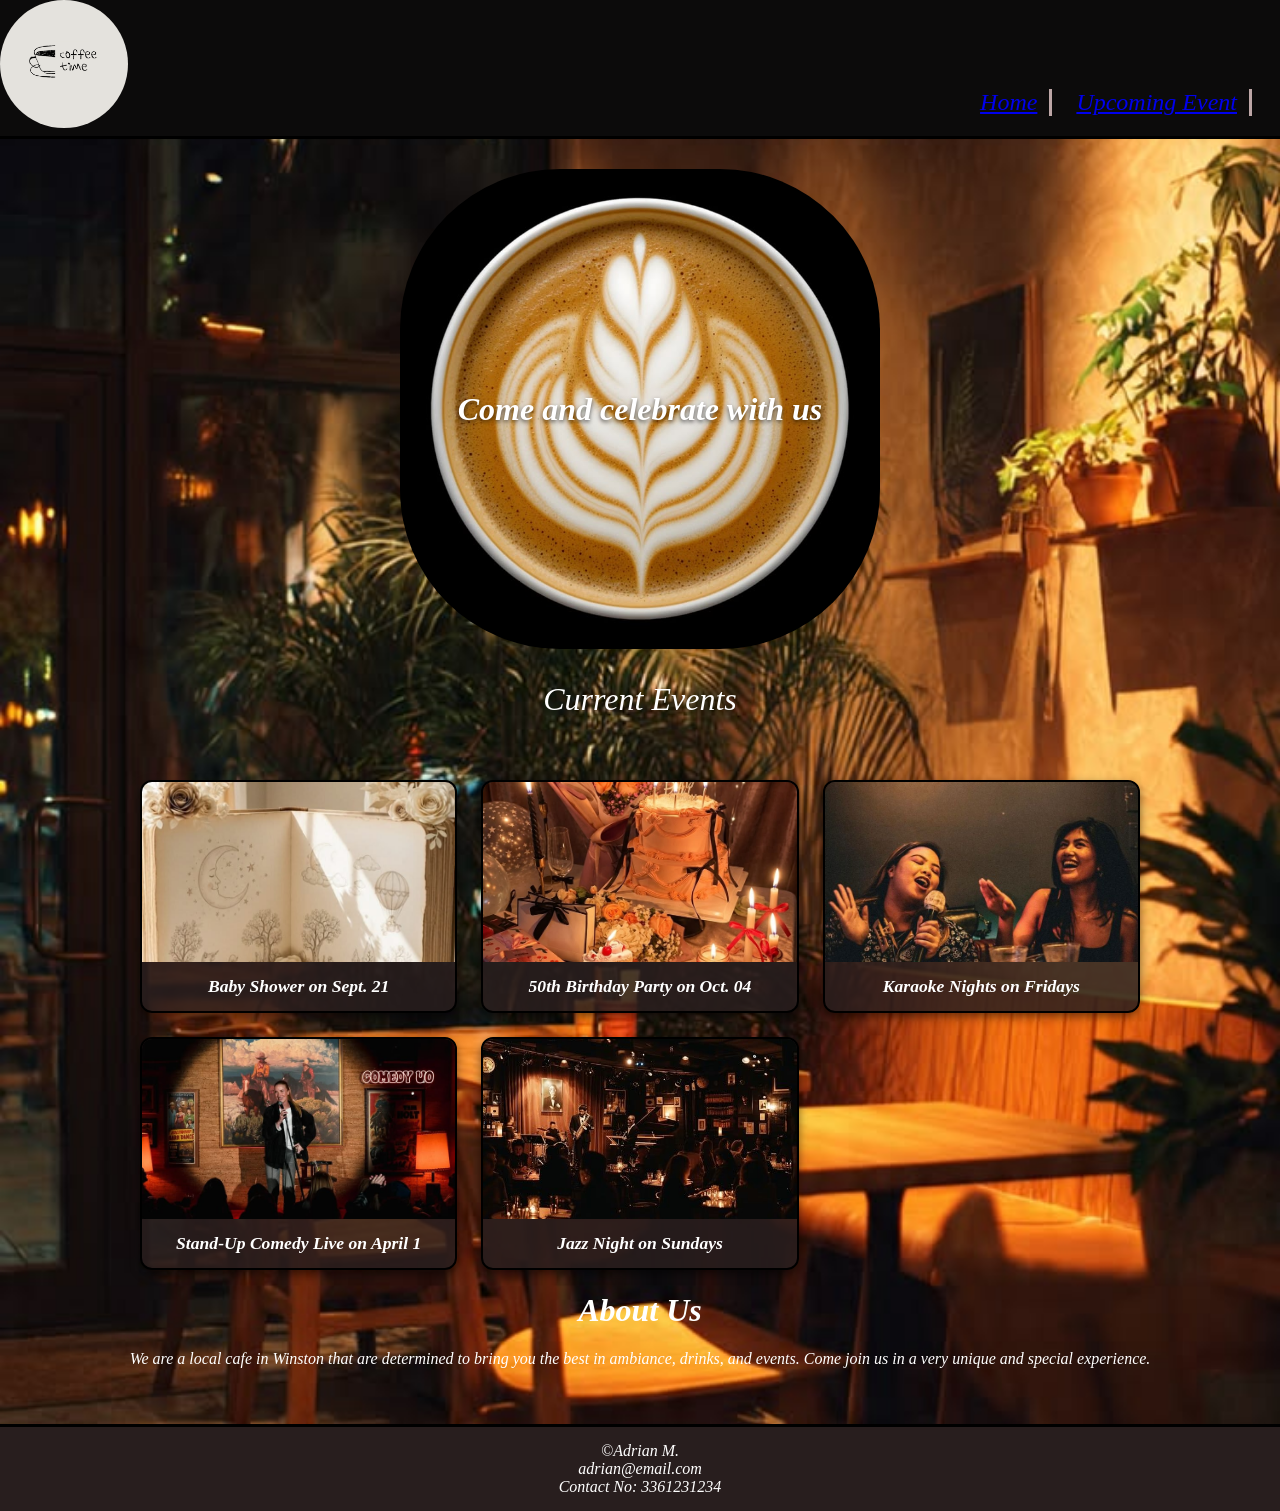
<file: index.html>
<!DOCTYPE html>
<html lang="en">

<head>
    <meta charset="UTF-8">
    <meta name="viewport" content="width=device-width, initial-scale=1.0">
    <title>Document</title>
    <link rel="stylesheet" href="styles.css">
    <script src="script.js" defer></script>
</head>

<body>

    <header id="web-header">
        <img src="images/Coffee_Time_Website_Logo.png" alt="Logo" class="logo" id="web-logo">
        <nav id="nav-bar">
            <a href="index.html" class="nav-link">Home</a>
            <a href="event.html" class="nav-link">Upcoming Event</a>
        </nav>
    </header>

    <div id="index-body">
        <div id="event-container">
            <img src="images/latte-hero.jpg" alt="latte-art-image" id="latte-image">
            <p class="overlay-text"><strong>Come and celebrate with us</strong></p>
            <p id="info-text">Current Events</p>
        </div>

        <div id="current-events">
            <div class="event-card">
                <img src="images/baby-shower.jpg" alt="baby-shower-image" class="event-images">
                <p class="event-desc">Baby Shower on Sept. 21</p>
            </div>
            <div class="event-card">
                <img src="images/birthday.jpg" alt="birthday-image" class="event-images">
                <p class="event-desc">50th Birthday Party on Oct. 04</p>
            </div>
            <div class="event-card">
                <img src="images/karaoke-night.jpg" alt="karaoke-image" class="event-images">
                <p class="event-desc">Karaoke Nights on Fridays</p>
            </div>
            <div class="event-card">
                <img src="images/comedy-night.jpg" alt="comedy-night-image" class="event-images">
                <p class="event-desc">Stand-Up Comedy Live on April 1</p>
            </div>
            <div class="event-card">
                <img src="images/jazz-night.jpg" alt="jazz-night-image" class="event-images">
                <p class="event-desc">Jazz Night on Sundays</p>
            </div>
        </div>
        <div id="about-us">
            <h1>About Us</h1>
            <p>We are a local cafe in Winston that are determined to bring you the best
                in ambiance, drinks, and events. Come join us in a very unique and special experience.
            </p>
        </div>

    </div>
    <footer id="footer">
        &copy;Adrian M.
        <br>
        adrian@email.com
        <br>
        Contact No: 3361231234
    </footer>

</body>

</html>
</file>
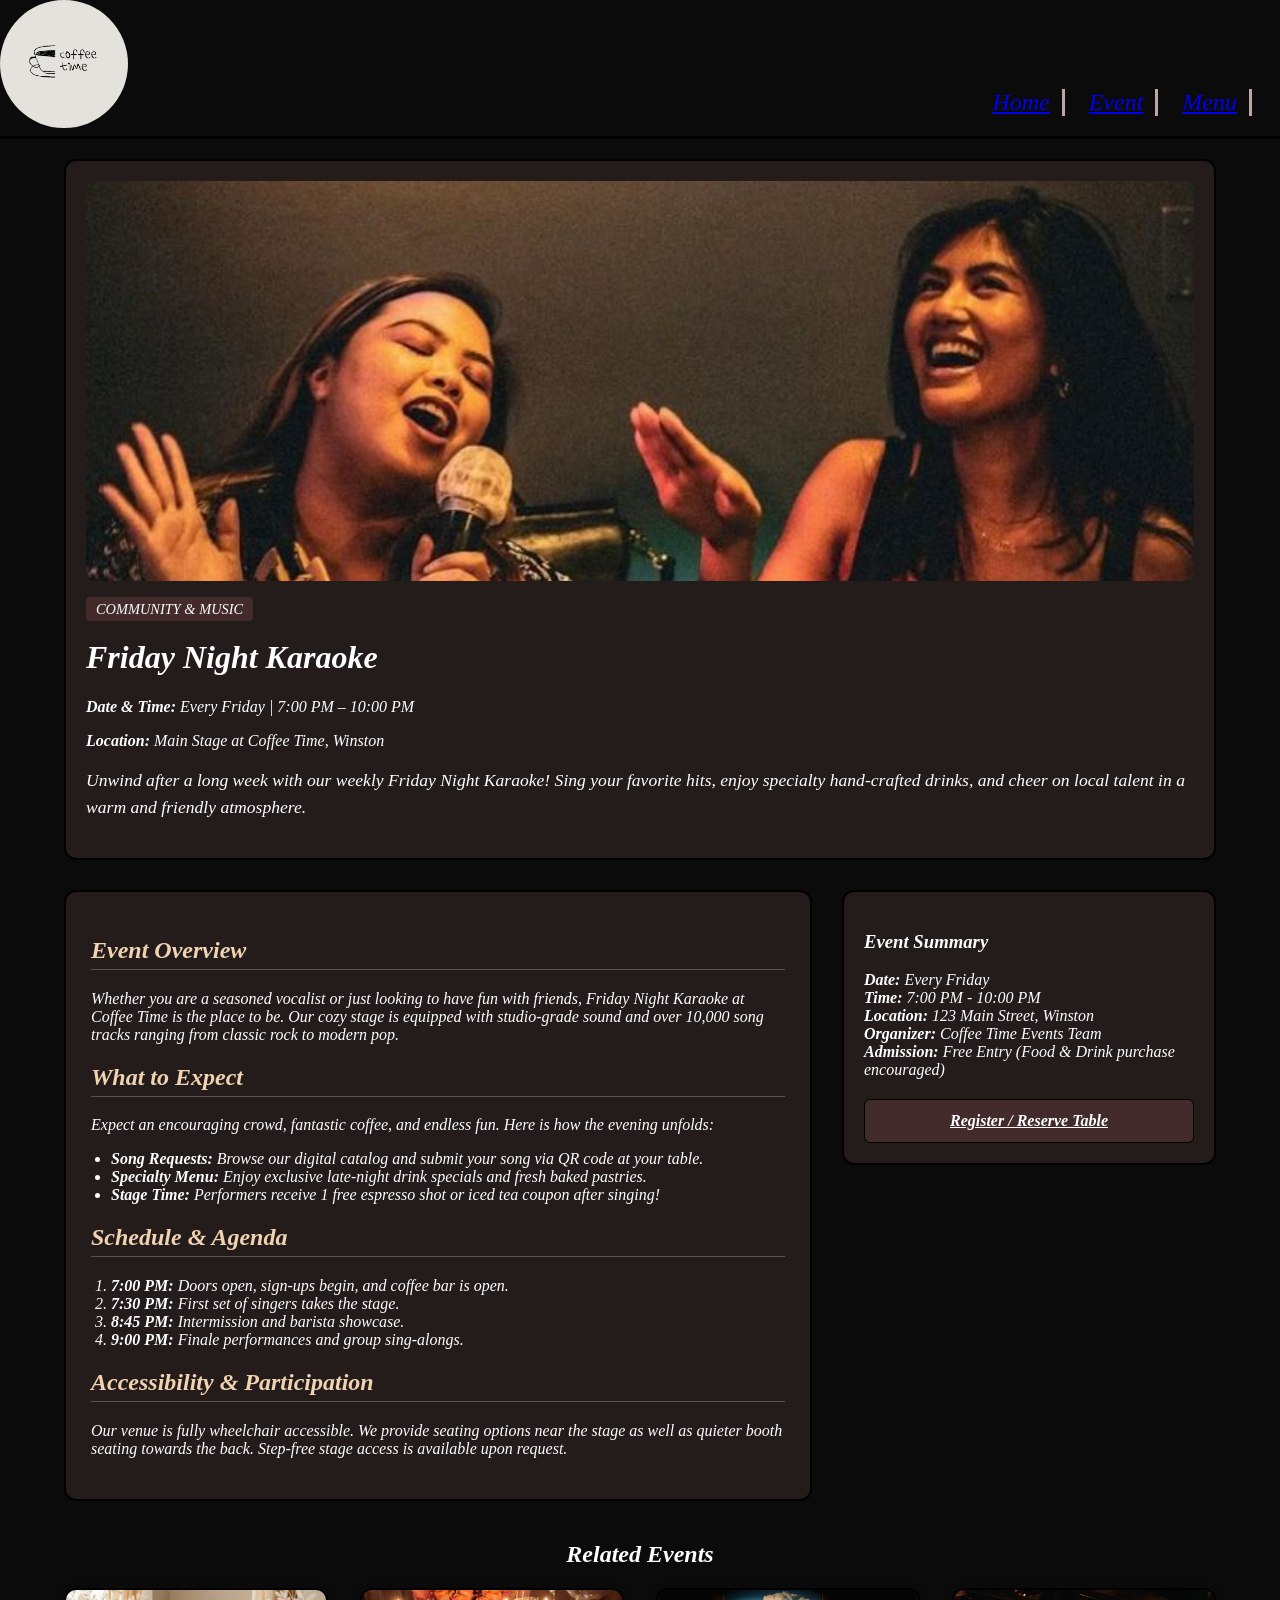
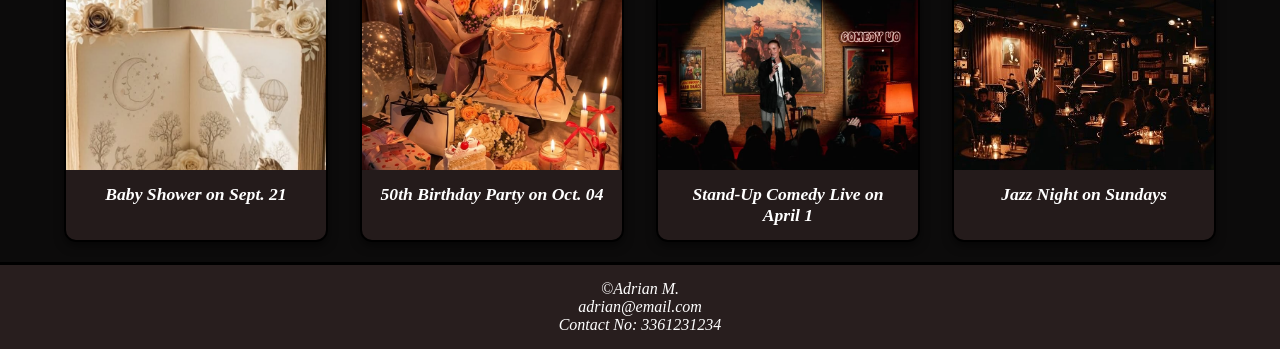
<file: event.html>
<!DOCTYPE html>
<html lang="en">

<head>
    <meta charset="UTF-8">
    <meta name="viewport" content="width=device-width, initial-scale=1.0">
    <title>Friday Night Karaoke - Coffee Time</title>
    <link rel="stylesheet" href="styles.css">
    <script src="script.js" defer></script>
</head>

<body>

    <header id="web-header">
        <img src="images/Coffee_Time_Website_Logo.png" alt="Logo" class="logo" id="web-logo">
        <nav id="nav-bar">
            <a href="index.html" class="nav-link">Home</a>
            <a href="event.html" class="nav-link active">Event</a>
            <a href="menu.html" class="nav-link">Menu</a>
        </nav>
    </header>

    <div id="event-page-body">

        <div class="event-intro">
            <div class="hero-image-wrapper">
                <img src="images/karaoke-night.jpg" alt="Karaoke Night at Coffee Time" class="event-hero-img">
            </div>
            <div class="intro-details">
                <span class="event-category">Community & Music</span>
                <h1>Friday Night Karaoke</h1>
                <p class="event-meta-info"><strong>Date & Time:</strong> Every Friday | 7:00 PM – 10:00 PM</p>
                <p class="event-meta-info"><strong>Location:</strong> Main Stage at Coffee Time, Winston</p>
                <p class="intro-lead">Unwind after a long week with our weekly Friday Night Karaoke! Sing your favorite hits, enjoy specialty hand-crafted drinks, and cheer on local talent in a warm and friendly atmosphere.</p>
            </div>
        </div>

        <div class="event-layout-grid">

            <div class="main-content">
                <div class="content-block">
                    <h2>Event Overview</h2>
                    <p>Whether you are a seasoned vocalist or just looking to have fun with friends, Friday Night Karaoke at Coffee Time is the place to be. Our cozy stage is equipped with studio-grade sound and over 10,000 song tracks ranging from classic rock to modern pop.</p>
                </div>

                <div class="content-block">
                    <h2>What to Expect</h2>
                    <p>Expect an encouraging crowd, fantastic coffee, and endless fun. Here is how the evening unfolds:</p>
                    <ul>
                        <li><strong>Song Requests:</strong> Browse our digital catalog and submit your song via QR code at your table.</li>
                        <li><strong>Specialty Menu:</strong> Enjoy exclusive late-night drink specials and fresh baked pastries.</li>
                        <li><strong>Stage Time:</strong> Performers receive 1 free espresso shot or iced tea coupon after singing!</li>
                    </ul>
                </div>

                <div class="content-block">
                    <h2>Schedule & Agenda</h2>
                    <ol>
                        <li><strong>7:00 PM:</strong> Doors open, sign-ups begin, and coffee bar is open.</li>
                        <li><strong>7:30 PM:</strong> First set of singers takes the stage.</li>
                        <li><strong>8:45 PM:</strong> Intermission and barista showcase.</li>
                        <li><strong>9:00 PM:</strong> Finale performances and group sing-alongs.</li>
                    </ol>
                </div>

                <div class="content-block">
                    <h2>Accessibility & Participation</h2>
                    <p>Our venue is fully wheelchair accessible. We provide seating options near the stage as well as quieter booth seating towards the back. Step-free stage access is available upon request.</p>
                </div>
            </div>

            <div class="sidebar-details">
                <h3>Event Summary</h3>
                <ul class="sidebar-list">
                    <li><strong>Date:</strong> Every Friday</li>
                    <li><strong>Time:</strong> 7:00 PM - 10:00 PM</li>
                    <li><strong>Location:</strong> 123 Main Street, Winston</li>
                    <li><strong>Organizer:</strong> Coffee Time Events Team</li>
                    <li><strong>Admission:</strong> Free Entry (Food & Drink purchase encouraged)</li>
                </ul>
                <a href="#register" class="register-button">Register / Reserve Table</a>
            </div>

        </div>

        <div class="related-events-section">
            <h2>Related Events</h2>
            <div class="related-flex-container">
                <div class="event-card">
                    <img src="images/baby-shower.jpg" alt="Baby Shower" class="event-images">
                    <p class="event-desc">Baby Shower on Sept. 21</p>
                </div>
                <div class="event-card">
                    <img src="images/birthday.jpg" alt="Birthday Party" class="event-images">
                    <p class="event-desc">50th Birthday Party on Oct. 04</p>
                </div>
                <div class="event-card">
                    <img src="images/comedy-night.jpg" alt="Comedy Night" class="event-images">
                    <p class="event-desc">Stand-Up Comedy Live on April 1</p>
                </div>
                <div class="event-card">
                    <img src="images/jazz-night.jpg" alt="Jazz Night" class="event-images">
                    <p class="event-desc">Jazz Night on Sundays</p>
                </div>
            </div>
        </div>

    </div>

    <footer id="footer">
        &copy;Adrian M.
        <br>
        adrian@email.com
        <br>
        Contact No: 3361231234
    </footer>

</body>

</html>
</file>
<file: styles.css>
body {
    background-color: rgb(12, 11, 11);
    overflow-x: hidden;
    margin: 0;
    padding: 0;
    font-family: Cambria, Cochin, Georgia, Times, 'Times New Roman', serif;
    font-style: italic;

    min-height: 100vh;
    display: flex;
    flex-direction: column;
}

#web-logo {
    width: 8em;
    height: 8em;
    border-radius: 50%;
}

#web-header {
    display: flex;
    align-items: flex-end;
    justify-content: space-between;
    border-bottom: 3px solid black;
    padding-bottom: 0.5em;
}

#nav-bar {
    display: flex;
    align-items: end;
    justify-content: flex-end;
    margin-right: 1em;
}

.nav-link {
    margin: 0.5em;
    font-size: 1.5em;
    border-right: 3px solid rgb(189, 166, 166);
    padding-right: 0.5em;

}

.nav-buttons {
    margin: 0.5em;
    font-size: 1em;
    border-right: 3px solid black;
    padding-right: 0.5em;
    background-color: rgb(67, 43, 43);
    color: brown;
    border: solid 1px black;
    cursor: pointer;
    border-radius: 5px;
}

#event-container {
    display: grid;
    place-items: center;
    position: relative;
    width: fit-content;
    margin: 10px auto;
}

#event-container img,
#event-container .overlay-text {
    grid-area: 1 / 1;

}

#event-container {
    display: grid;
    place-items: center;
    position: relative;
    width: fit-content;

    /* CHANGE: Add bottom spacing so it doesn't touch the grid below */
    margin: 10px auto 30px auto;
}

.overlay-text {
    margin: 0;
    color: #ffffff;
    font-size: 2rem;
    text-shadow: 0 2px 4px rgba(0, 0, 0, 0.6);
    z-index: 1;
}

#latte-image {
    border-radius: 10em;
    width: 30em;
}

#index-body {
    flex: 1;
    background-image: url('images/cafe-interior.jpg');
    background-size: cover;
    background-position: center;
    background-repeat: no-repeat;

    display: flex;
    flex-direction: column;
    align-items: center;
    justify-content: flex-start;
    padding: 20px 0 40px 0;
}

#info-text {
    font-size: 2em;
    color: white;
}

#current-events {
    display: grid;
    grid-template-columns: repeat(3, 1fr);
    gap: 1.5rem;
    max-width: 1000px;
    width: 90%;
    margin: 0 auto;
}

.event-card {
    background-color: rgba(40, 30, 30, 0.85);
    border: 2px solid #000;
    border-radius: 12px;
    overflow: hidden;
    text-align: center;
    color: #fff;
    box-shadow: 0 4px 10px rgba(0, 0, 0, 0.5);
}

.event-card .event-images {
    width: 100%;
    height: 180px;
    object-fit: cover;
    display: block;
}

.event-desc {
    margin: 0;
    padding: 0.8em;
    font-size: 1.1em;
    font-weight: bold;
}

#about-us{
    color: #fff;
    align-items: center;
    text-align: center;
    padding: 0 20px;
}

#footer{
    color: #fff;
    background-color: #000;
    text-align: center;
}

#event-page-body {
    flex: 1;
    max-width: 1200px;
    width: 90%;
    margin: 20px auto;
    color: #ffffff;
}

.event-intro {
    background-color: rgba(40, 30, 30, 0.85);
    border: 2px solid #000;
    border-radius: 12px;
    padding: 20px;
    margin-bottom: 30px;
}

.event-hero-img {
    width: 100%;
    max-height: 400px;
    object-fit: cover;
    border-radius: 8px;
}

.intro-details {
    margin-top: 15px;
}

.event-category {
    background-color: rgb(67, 43, 43);
    padding: 4px 10px;
    border-radius: 4px;
    font-size: 0.9em;
    text-transform: uppercase;
}

.intro-lead {
    font-size: 1.1em;
    line-height: 1.5;
}


.event-layout-grid {
    display: grid;
    grid-template-columns: 2fr 1fr;
    gap: 30px;
    margin-bottom: 40px;
}

.main-content {
    background-color: rgba(40, 30, 30, 0.85);
    border: 2px solid #000;
    border-radius: 12px;
    padding: 25px;
}

.main-content h2 {
    color: #f1d3b2;
    border-bottom: 1px solid #555;
    padding-bottom: 5px;
}

.main-content ul, .main-content ol {
    padding-left: 20px;
}

.sidebar-details {
    background-color: rgba(40, 30, 30, 0.85);
    border: 2px solid #000;
    border-radius: 12px;
    padding: 20px;
    height: fit-content;
}

.sidebar-list {
    list-style: none;
    padding: 0;
}

.register-button {
    display: block;
    text-align: center;
    background-color: rgb(67, 43, 43);
    color: #ffffff;
    padding: 12px;
    border: 1px solid #000;
    border-radius: 6px;
    font-weight: bold;
    margin-top: 20px;
}

.register-button:hover {
    background-color: rgb(95, 60, 60);
}

.related-events-section h2 {
    text-align: center;
    color: #ffffff;
    margin-bottom: 20px;
}

.related-flex-container {
    display: flex;
    flex-wrap: wrap;
    justify-content: space-between;
    gap: 2px;
}

.related-flex-container .event-card {
    flex: 1 1 220px;
    max-width: 260px;
}

#footer {
    background-color: rgb(40, 30, 30);
    text-align: center;
    color: #ffffff;
    padding: 15px;
    border-top: 3px solid black;
    margin-top: auto;
}


@media (max-width: 768px) {
    .event-layout-grid {
        grid-template-columns: 1fr; /* Move sidebar under main content */
    }
}
</file>
